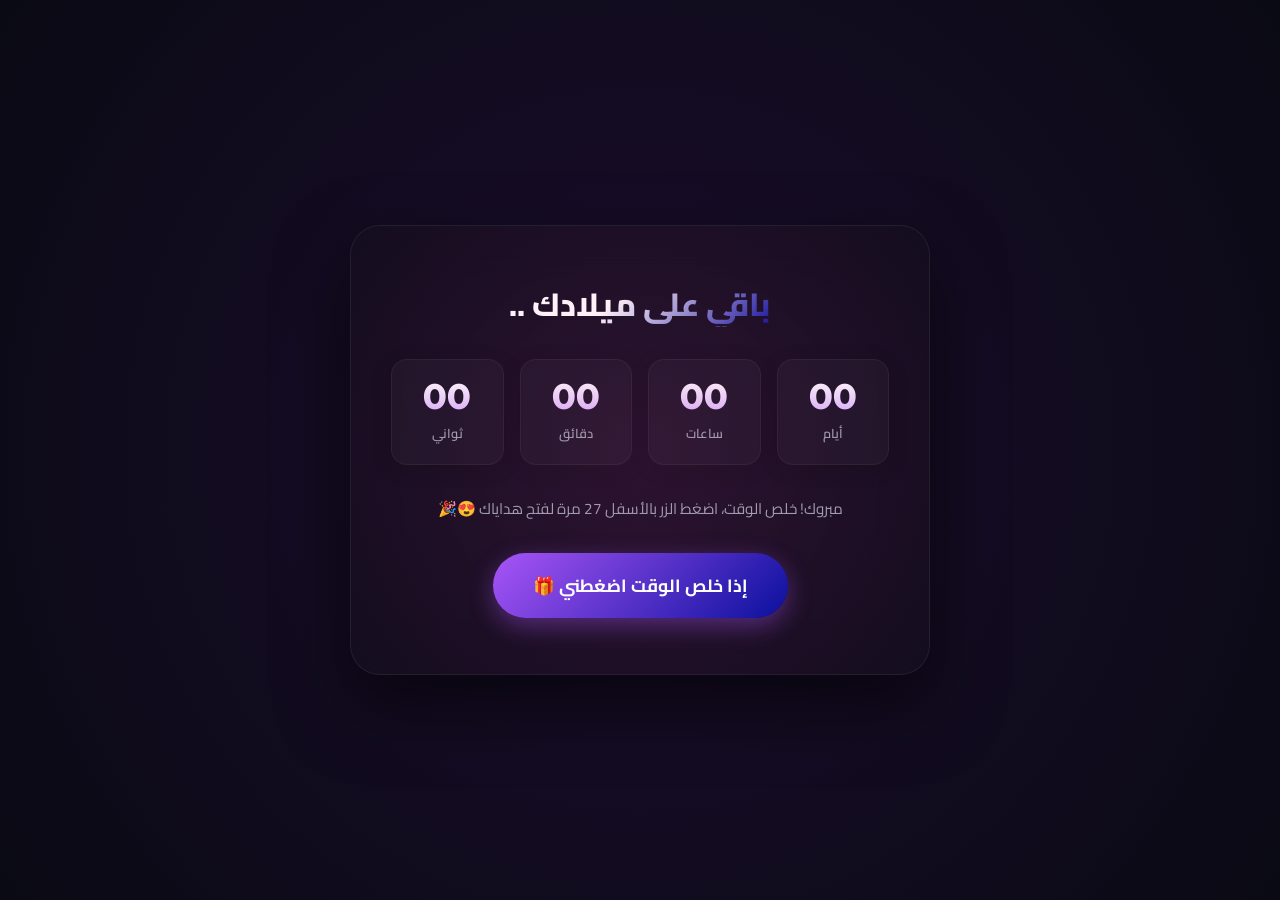
<file: index.html>
<!DOCTYPE html>
<html lang="ar" dir="rtl">
<head>
    <meta charset="UTF-8">
    <meta name="viewport" content="width=device-width, initial-scale=1.0">
    <title>كل عام وانت بالف خير! 🎉</title>
    <link rel="preconnect" href="https://fonts.googleapis.com">
    <link rel="preconnect" href="https://fonts.gstatic.com" crossorigin>
    <link href="https://fonts.googleapis.com/css2?family=Cairo:wght@300;400;600;700;900&family=Outfit:wght@300;400;600;800&display=swap" rel="stylesheet">
    <link rel="stylesheet" href="https://cdnjs.cloudflare.com/ajax/libs/font-awesome/6.4.0/css/all.min.css">
    <link rel="stylesheet" href="style.css">
</head>
<body>
    <canvas id="particle-canvas"></canvas>

    <div id="lock-screen" class="lock-container hidden">
        <div class="lock-card">
            <div class="lock-glow"></div>
            <h1 class="lock-title">باقي على ميلادك ..</h1>
            
            <div class="countdown-grid">
                <div class="countdown-item">
                    <span id="timer-days" class="countdown-val">00</span>
                    <span class="countdown-label">أيام</span>
                </div>
                <div class="countdown-item">
                    <span id="timer-hours" class="countdown-val">00</span>
                    <span class="countdown-label">ساعات</span>
                </div>
                <div class="countdown-item">
                    <span id="timer-minutes" class="countdown-val">00</span>
                    <span class="countdown-label">دقائق</span>
                </div>
                <div class="countdown-item">
                    <span id="timer-seconds" class="countdown-val">00</span>
                    <span class="countdown-label">ثواني</span>
                </div>
            </div>

            <p class="lock-hint">الصفحه بتفتح هنا تلقائياً بـ 4 يوليو الساعة 12:00 ص تماماً! 🤫</p>
            
            <button id="timer-unlock-btn" class="modern-btn locked-btn">
                <span>إذا خلص الوقت اضغطني 🎁</span>
                <div class="btn-glow"></div>
            </button>
        </div>
    </div>

    <!-- 1. SPLASH SCREEN (Intro & Audio Permission) -->
    <div id="splash-screen" class="splash-container hidden">
        <div class="splash-card">
            <div class="splash-glow"></div>
            <div class="gift-animation-container">
                <i class="fa-solid fa-gift floating-gift-icon"></i>
            </div>
            <h1 class="splash-title">فيصل</h1>
            <p class="splash-subtitle">جاهز تشوف وش المتخبي ؟ </p>
            <p class="splash-hint">ابيك تضغط هنا عشان تشتغل الاغنيه 🎵</p>
            <button id="start-btn" class="modern-btn">
                <span>يمديك تفتح الان.. 🚀</span>
                <div class="btn-glow"></div>
            </button>
        </div>
    </div>

    <div id="main-content" class="main-container hidden">
        <div class="audio-dropdown-container">
            <button id="music-toggle" class="audio-control-btn" aria-label="Toggle Music">
                <i class="fa-solid fa-music"></i>
            </button>
            <div id="audio-playlist" class="audio-dropdown-menu hidden">
                <div class="playlist-header">
                    <span>اختر الأغنية 🎵</span>
                </div>
                <ul class="playlist-items" id="playlist-items">
                    <!-- Dynamic playlist goes here -->
                </ul>
            </div>
        </div>

        <header class="app-header">
            <div class="profile-glow"></div>
            <span class="birthday-badge">4 يوليو 2026</span>
            <h1 class="main-title">كل عام وأنت بخير يا والله يجعله عام خفيف ولطيف وتسمع فيه يارب اجمل واحلى الاخبار ياحيي ياقيوم <span class="highlight">فيصل</span>! 🎉</h1>
            <p class="main-desc"> بهالمناسبه حاولت قد مااقدر اني اقدم شي حلو ومختلف عن العاده لكن ان شاء الله تعجبك 
                العمر كله يارب  بما انك الان <span class="age-highlight">14 ونص 😉</span> 
               فا جبت فكره بان على عدد سنوات عمرك فيه بطاقه تشمل شي حلو بنفس الوقت شي ممكن يفيدك وممكن يكون شي لك لحالك مو شرط مشاركه .. انجووي 
            </p>
            
            <div class="progress-container">
                <div class="progress-bar-wrapper">
                    <div id="progress-bar" class="progress-bar" style="width: 0%"></div>
                </div>
                <div class="progress-text">
                    <span>البطاقات: </span>
                    <span id="gifts-opened-count" class="counter">0</span> / 27
                </div>
            </div>
        </header>

        <main class="gifts-grid" id="gifts-grid">
        </main>

        <footer class="app-footer">
            <p>صُنع بكل تقدير للاسطوره والمبرمج فيــصل 🎂</p>
        </footer>
    </div>

    <div id="gift-modal" class="modal-overlay hidden">
        <div class="modal-wrapper">
            <div class="modal-glow"></div>
            <button id="close-modal-btn" class="close-btn" aria-label="Close Modal">
                <i class="fa-solid fa-xmark"></i>
            </button>
            
            <div class="modal-content">
                <div class="gift-badge-container">
                    <span class="modal-gift-number">هدية #<span id="modal-gift-id">1</span></span>
                </div>
                
                <div class="quote-section">
                    <i class="fa-solid fa-quote-right quote-icon"></i>
                    <p id="modal-quote" class="gift-quote"></p>
                </div>
                <div class="omaima-song-link-section">
                    <i class="fa-solid fa-music song-icon"></i>
                    <div class="song-wrapper">
                        <a id="modal-song-link" href="#" target="_blank" class="song-label-link">
                            أغنية اليوم 🎵 <i class="fa-solid fa-circle-play play-mini-icon"></i>
                        </a>
                    </div>
                </div>

                <hr class="modal-divider">
                
                <div class="riddle-section">
                    <div class="riddle-header">
                        <i class="fa-solid fa-brain riddle-icon"></i>
                        <div>
                            <h3 class="riddle-title">لغز اليوم 🤔</h3>
                        </div>
                    </div>
                    
                    <p id="modal-riddle-question" class="riddle-question">سؤال اللغز</p>
                    
                    <div class="riddle-answer-wrapper">
                        <button id="reveal-answer-btn" class="reveal-btn">كشف الإجابة 🔓</button>
                        <p id="modal-riddle-answer" class="riddle-answer hidden">الإجابة</p>
                    </div>
                </div>
            </div>
        </div>
    </div>

    <!-- Audio Instruction Toast -->
    <div id="audio-instruction-toast" class="toast-notification hidden">
        <div class="toast-content">
            <i class="fa-solid fa-music toast-icon"></i>
            <div class="toast-text">
                <h4>اختر أغنية لتشغيلها 🎵</h4>
                <p>اضغط على أيقونة النوتة الموسيقية بالزاوية واختر الأغنية اللي تبيها!</p>
            </div>
            <button id="close-toast-btn" class="toast-close" aria-label="Close Toast">
                <i class="fa-solid fa-xmark"></i>
            </button>
        </div>
    </div>

    <!-- Scripts -->
    <script src="audio.js"></script>
    <script src="app.js"></script>
</body>
</html>
</file>
<file: style.css>
:root {
    --bg-dark: #0a0a14;
    --bg-card: rgba(20, 20, 35, 0.45);
    --bg-card-hover: rgba(30, 30, 55, 0.7);
    --border-color: rgba(255, 255, 255, 0.08);
    --border-glow: rgba(168, 85, 247, 0.4);
    
    --primary: #a855f7; /* Purple */
    --primary-glow: rgba(168, 85, 247, 0.6);
    --secondary: #0b109d; /* Pink */
    --secondary-glow: rgba(64, 19, 211, 0.6);
    --accent: #eab308; /* Gold */
    --accent-glow: rgba(234, 179, 8, 0.6);
    
    --text-main: #f3f4f6;
    --text-muted: #9ca3af;
    --text-glow: #ffffff;
    
    --font-ar: 'Cairo', sans-serif;
    --font-en: 'Outfit', sans-serif;
    
    --transition-smooth: all 0.4s cubic-bezier(0.16, 1, 0.3, 1);
}

* {
    margin: 0;
    padding: 0;
    box-sizing: border-box;
}

body {
    background-color: var(--bg-dark);
    color: var(--text-main);
    font-family: var(--font-ar);
    min-height: 100vh;
    overflow-x: hidden;
    position: relative;
}

#particle-canvas {
    position: fixed;
    top: 0;
    left: 0;
    width: 100vw;
    height: 100vh;
    z-index: 0;
    pointer-events: none;
}

.splash-container {
    position: fixed;
    top: 0;
    left: 0;
    width: 100%;
    height: 100%;
    background: radial-gradient(circle at center, #181135 0%, var(--bg-dark) 100%);
    display: flex;
    justify-content: center;
    align-items: center;
    z-index: 100;
    transition: opacity 0.8s cubic-bezier(0.16, 1, 0.3, 1), visibility 0.8s;
}

.splash-container.fade-out {
    opacity: 0;
    visibility: hidden;
}

.splash-card {
    background: rgba(15, 15, 30, 0.6);
    backdrop-filter: blur(20px);
    -webkit-backdrop-filter: blur(20px);
    border: 1px solid var(--border-color);
    padding: 3rem 2rem;
    border-radius: 24px;
    width: 90%;
    max-width: 480px;
    text-align: center;
    position: relative;
    overflow: hidden;
    box-shadow: 0 20px 50px rgba(0, 0, 0, 0.5);
    display: flex;
    flex-direction: column;
    align-items: center;
    justify-content: center;
}

.splash-glow {
    position: absolute;
    top: -50%;
    left: -50%;
    width: 200%;
    height: 200%;
    background: radial-gradient(circle, rgba(168, 85, 247, 0.15) 0%, transparent 60%);
    pointer-events: none;
}

.gift-animation-container {
    font-size: 5rem;
    color: var(--primary);
    margin-bottom: 1.5rem;
    filter: drop-shadow(0 0 15px var(--primary-glow));
    animation: bounce 2s infinite alternate;
}

@keyframes bounce {
    0% {
        transform: translateY(0) scale(1) rotate(0deg);
        color: var(--primary);
        filter: drop-shadow(0 0 15px var(--primary-glow));
    }
    50% {
        transform: translateY(-15px) scale(1.05) rotate(5deg);
        color: var(--secondary);
        filter: drop-shadow(0 0 25px var(--secondary-glow));
    }
    100% {
        transform: translateY(0) scale(1) rotate(-5deg);
        color: var(--accent);
        filter: drop-shadow(0 0 20px var(--accent-glow));
    }
}

.splash-title {
    font-size: 2.8rem;
    font-weight: 900;
    margin-bottom: 0.5rem;
    background: linear-gradient(135deg, #fff 30%, var(--primary) 70%, var(--secondary) 100%);
    -webkit-background-clip: text;
    -webkit-text-fill-color: transparent;
    font-family: var(--font-en);
    letter-spacing: 2px;
}

.splash-subtitle {
    font-size: 1.25rem;
    color: var(--text-main);
    margin-bottom: 1rem;
    font-weight: 600;
}

.splash-hint {
    font-size: 0.95rem;
    color: var(--text-muted);
    margin-bottom: 2rem;
}

.modern-btn {
    background: linear-gradient(135deg, var(--primary) 0%, var(--secondary) 100%);
    border: none;
    outline: none;
    color: #fff;
    font-family: var(--font-ar);
    font-weight: 700;
    font-size: 1.1rem;
    padding: 1rem 2.5rem;
    border-radius: 50px;
    cursor: pointer;
    position: relative;
    overflow: hidden;
    box-shadow: 0 8px 24px rgba(168, 85, 247, 0.4);
    transition: var(--transition-smooth);
}

.modern-btn span {
    position: relative;
    z-index: 2;
}

.modern-btn::before {
    content: '';
    position: absolute;
    top: 0;
    left: 0;
    width: 100%;
    height: 100%;
    background: linear-gradient(135deg, var(--secondary) 0%, var(--primary) 100%);
    opacity: 0;
    z-index: 1;
    transition: var(--transition-smooth);
}

.modern-btn:hover {
    transform: translateY(-3px) scale(1.03);
    box-shadow: 0 12px 30px rgba(236, 72, 153, 0.5);
}

.modern-btn:hover::before {
    opacity: 1;
}

.modern-btn:active {
    transform: translateY(-1px) scale(0.98);
}

.main-container {
    position: relative;
    z-index: 1;
    max-width: 1200px;
    margin: 0 auto;
    padding: 3rem 1.5rem 6rem 1.5rem;
}

.hidden {
    display: none !important;
}

.audio-control-btn {
    position: fixed;
    top: 20px;
    left: 20px;
    width: 50px;
    height: 50px;
    border-radius: 50%;
    background: rgba(15, 15, 30, 0.6);
    border: 1px solid var(--border-color);
    color: var(--text-main);
    display: flex;
    justify-content: center;
    align-items: center;
    cursor: pointer;
    z-index: 10;
    backdrop-filter: blur(10px);
    -webkit-backdrop-filter: blur(10px);
    box-shadow: 0 4px 15px rgba(0, 0, 0, 0.3);
    transition: var(--transition-smooth);
}

.audio-control-btn:hover {
    background: var(--primary);
    color: #fff;
    transform: scale(1.1);
    box-shadow: 0 0 15px var(--primary-glow);
}

.audio-control-btn.muted i::before {
    content: "\f6a9"; 
}

.app-header {
    text-align: center;
    margin-bottom: 4rem;
    position: relative;
    padding: 2rem 1rem;
}

.profile-glow {
    position: absolute;
    top: -20px;
    left: 50%;
    transform: translateX(-50%);
    width: 150px;
    height: 150px;
    background: radial-gradient(circle, rgba(236, 72, 153, 0.25) 0%, transparent 70%);
    pointer-events: none;
}

.birthday-badge {
    background: rgba(234, 179, 8, 0.15);
    border: 1px solid var(--accent);
    color: var(--accent);
    padding: 0.4rem 1.2rem;
    border-radius: 50px;
    font-size: 0.9rem;
    font-weight: 700;
    display: inline-block;
    margin-bottom: 1.5rem;
    letter-spacing: 1px;
    font-family: var(--font-en);
}

.main-title {
    font-size: 3rem;
    font-weight: 900;
    margin-bottom: 1.5rem;
    line-height: 1.3;
}

.main-title .highlight {
    background: linear-gradient(135deg, var(--primary) 0%, var(--secondary) 100%);
    -webkit-background-clip: text;
    -webkit-text-fill-color: transparent;
    text-shadow: 0 0 30px rgba(168, 85, 247, 0.2);
}

.main-desc {
    font-size: 1.15rem;
    color: var(--text-muted);
    max-width: 750px;
    margin: 0 auto 2.5rem auto;
    line-height: 1.8;
}

.age-highlight {
    color: var(--secondary);
    font-weight: 900;
    font-size: 1.4rem;
    font-family: var(--font-en);
}

.progress-container {
    max-width: 500px;
    margin: 0 auto;
    background: rgba(255, 255, 255, 0.03);
    border: 1px solid var(--border-color);
    padding: 1rem;
    border-radius: 16px;
    backdrop-filter: blur(5px);
    -webkit-backdrop-filter: blur(5px);
}

.progress-bar-wrapper {
    height: 8px;
    width: 100%;
    background: rgba(255, 255, 255, 0.05);
    border-radius: 10px;
    overflow: hidden;
    margin-bottom: 0.6rem;
}

.progress-bar {
    height: 100%;
    background: linear-gradient(90deg, var(--primary) 0%, var(--secondary) 100%);
    border-radius: 10px;
    box-shadow: 0 0 10px var(--primary-glow);
    transition: width 0.6s cubic-bezier(0.16, 1, 0.3, 1);
}

.progress-text {
    font-size: 0.9rem;
    color: var(--text-muted);
    font-weight: 600;
}

.progress-text .counter {
    color: var(--text-main);
    font-family: var(--font-en);
    font-size: 1.1rem;
    font-weight: 800;
}

.gifts-grid {
    display: grid;
    grid-template-columns: repeat(auto-fill, minmax(180px, 1fr));
    gap: 1.5rem;
    margin-bottom: 4rem;
}

.gift-card {
    background: var(--bg-card);
    backdrop-filter: blur(12px);
    -webkit-backdrop-filter: blur(12px);
    border: 1px solid var(--border-color);
    border-radius: 20px;
    padding: 1.8rem 1rem;
    text-align: center;
    cursor: pointer;
    position: relative;
    overflow: hidden;
    display: flex;
    flex-direction: column;
    align-items: center;
    justify-content: center;
    transition: var(--transition-smooth);
}

.gift-card:hover {
    transform: translateY(-8px) scale(1.02);
    background: var(--bg-card-hover);
    border-color: var(--border-glow);
    box-shadow: 0 15px 30px rgba(168, 85, 247, 0.15), 0 0 15px rgba(168, 85, 247, 0.1);
}

.gift-card::before {
    content: '';
    position: absolute;
    top: 0;
    left: 0;
    width: 100%;
    height: 100%;
    background: radial-gradient(circle at top right, rgba(236, 72, 153, 0.1) 0%, transparent 60%);
    pointer-events: none;
}

.gift-card-icon-container {
    width: 65px;
    height: 65px;
    border-radius: 50%;
    background: rgba(255, 255, 255, 0.03);
    border: 1px solid rgba(255, 255, 255, 0.05);
    display: flex;
    justify-content: center;
    align-items: center;
    margin-bottom: 1.2rem;
    font-size: 1.8rem;
    color: var(--primary);
    transition: var(--transition-smooth);
}

.gift-card:hover .gift-card-icon-container {
    transform: scale(1.15) rotate(10deg);
    background: rgba(168, 85, 247, 0.1);
    color: var(--secondary);
    border-color: rgba(168, 85, 247, 0.2);
}

.gift-card-number {
    font-family: var(--font-en);
    font-weight: 800;
    font-size: 1.4rem;
    color: var(--text-main);
    margin-bottom: 0.3rem;
}

.gift-card-label {
    font-size: 0.85rem;
    color: var(--text-muted);
    font-weight: 600;
}

.gift-card.opened {
    border-color: rgba(234, 179, 8, 0.3);
    background: rgba(234, 179, 8, 0.05);
}

.gift-card.opened .gift-card-icon-container {
    color: var(--accent);
    background: rgba(234, 179, 8, 0.08);
}

.gift-card.opened::after {
    content: 'تم الفتح';
    position: absolute;
    top: 10px;
    right: 10px;
    background: var(--accent);
    color: #000;
    font-size: 0.65rem;
    font-weight: 800;
    padding: 0.2rem 0.5rem;
    border-radius: 50px;
}

.app-footer {
    text-align: center;
    color: var(--text-muted);
    font-size: 0.9rem;
    border-top: 1px solid var(--border-color);
    padding-top: 2rem;
}

.modal-overlay {
    position: fixed;
    top: 0;
    left: 0;
    width: 100%;
    height: 100%;
    background: rgba(5, 5, 10, 0.85);
    backdrop-filter: blur(15px);
    -webkit-backdrop-filter: blur(15px);
    display: flex;
    justify-content: center;
    align-items: center;
    z-index: 200;
    opacity: 0;
    visibility: hidden;
    transition: opacity 0.4s cubic-bezier(0.16, 1, 0.3, 1), visibility 0.4s;
}

.modal-overlay:not(.hidden) {
    opacity: 1;
    visibility: visible;
}

.modal-wrapper {
    background: rgba(18, 18, 35, 0.8);
    border: 1px solid var(--border-color);
    border-radius: 28px;
    width: 90%;
    max-width: 550px;
    position: relative;
    padding: 2.5rem 2rem;
    box-shadow: 0 25px 60px rgba(0, 0, 0, 0.6);
    transform: scale(0.9) translateY(20px);
    transition: transform 0.4s cubic-bezier(0.16, 1, 0.3, 1);
    overflow: hidden;
}

.modal-overlay:not(.hidden) .modal-wrapper {
    transform: scale(1) translateY(0);
}

.modal-glow {
    position: absolute;
    top: -40%;
    left: -40%;
    width: 180%;
    height: 180%;
    background: radial-gradient(circle, rgba(168, 85, 247, 0.12) 0%, transparent 60%);
    pointer-events: none;
}

.close-btn {
    position: absolute;
    top: 20px;
    left: 20px;
    width: 36px;
    height: 36px;
    border-radius: 50%;
    background: rgba(255, 255, 255, 0.05);
    border: 1px solid rgba(255, 255, 255, 0.08);
    color: var(--text-muted);
    display: flex;
    justify-content: center;
    align-items: center;
    cursor: pointer;
    transition: var(--transition-smooth);
    z-index: 10;
}

.close-btn:hover {
    background: rgba(255, 255, 255, 0.1);
    color: var(--text-main);
    transform: rotate(90deg);
}

.gift-badge-container {
    display: flex;
    justify-content: center;
    margin-bottom: 1.5rem;
}

.modal-gift-number {
    font-family: var(--font-en);
    background: linear-gradient(135deg, var(--primary) 0%, var(--secondary) 100%);
    color: #fff;
    padding: 0.4rem 1.2rem;
    border-radius: 50px;
    font-size: 0.95rem;
    font-weight: 800;
    box-shadow: 0 4px 15px rgba(168, 85, 247, 0.3);
}

.quote-section {
    position: relative;
    text-align: center;
    padding: 1rem 0;
    margin-bottom: 1.5rem;
}

.quote-icon {
    font-size: 2.2rem;
    color: rgba(236, 72, 153, 0.15);
    position: absolute;
    top: -5px;
    right: 10px;
}

.gift-quote {
    font-size: 1.35rem;
    font-weight: 700;
    line-height: 1.7;
    color: #fff;
    position: relative;
    z-index: 2;
    text-shadow: 0 2px 10px rgba(0,0,0,0.3);
}

.modal-divider {
    border: 0;
    height: 1px;
    background: linear-gradient(90deg, transparent 0%, rgba(255,255,255,0.08) 50%, transparent 100%);
    margin: 1.5rem 0;
}

.riddle-section {
    background: rgba(255, 255, 255, 0.02);
    border: 1px solid rgba(255, 255, 255, 0.04);
    padding: 1.5rem;
    border-radius: 20px;
    margin-top: 1rem;
}

.riddle-header {
    display: flex;
    align-items: center;
    gap: 1.2rem;
    margin-bottom: 1.2rem;
}

.riddle-icon {
    font-size: 2.2rem;
    color: var(--accent);
    filter: drop-shadow(0 0 8px rgba(234, 179, 8, 0.4));
}

.riddle-title {
    font-size: 1.3rem;
    font-weight: 800;
    color: #fff;
}

.riddle-question {
    font-size: 1.1rem;
    color: #fff;
    line-height: 1.8;
    font-weight: 600;
    margin-bottom: 1.5rem;
    background: rgba(255, 255, 255, 0.03);
    padding: 1.2rem;
    border-radius: 12px;
    border-right: 4px solid var(--accent);
    text-align: right;
}

.riddle-answer-wrapper {
    display: flex;
    flex-direction: column;
    gap: 1rem;
    align-items: center;
    width: 100%;
}

.reveal-btn {
    background: linear-gradient(135deg, var(--accent) 0%, #f59e0b 100%);
    border: none;
    color: #0d0d1e;
    padding: 0.75rem 2rem;
    border-radius: 12px;
    font-weight: 700;
    font-size: 1rem;
    cursor: pointer;
    transition: all 0.3s cubic-bezier(0.4, 0, 0.2, 1);
    box-shadow: 0 4px 15px rgba(234, 179, 8, 0.3);
    font-family: inherit;
}

.reveal-btn:hover {
    transform: translateY(-2px);
    box-shadow: 0 6px 20px rgba(234, 179, 8, 0.5);
}

.reveal-btn:active {
    transform: translateY(0);
}

.riddle-answer {
    font-size: 1.15rem;
    color: #10b981;
    font-weight: 700;
    background: rgba(16, 185, 129, 0.1);
    border: 1px solid rgba(16, 185, 129, 0.25);
    padding: 0.8rem 1.5rem;
    border-radius: 12px;
    width: 100%;
    text-align: center;
    animation: fadeIn 0.4s ease-out;
}

.riddle-answer.hidden {
    display: none;
}

@keyframes fadeIn {
    from {
        opacity: 0;
        transform: translateY(10px);
    }
    to {
        opacity: 1;
        transform: translateY(0);
    }
}

@media (max-width: 768px) {
    .main-title {
        font-size: 2.2rem;
    }
    
    .main-desc {
        font-size: 1rem;
    }
    
    .gifts-grid {
        grid-template-columns: repeat(auto-fill, minmax(130px, 1fr));
        gap: 1rem;
    }
    
    .gift-card {
        padding: 1.2rem 0.8rem;
    }
    
    .gift-card-icon-container {
        width: 50px;
        height: 50px;
        font-size: 1.4rem;
        margin-bottom: 0.8rem;
    }
    
    .gift-card-number {
        font-size: 1.1rem;
    }
    
    .modal-wrapper {
        padding: 2rem 1.5rem;
    }
    
    .gift-quote {
        font-size: 1.15rem;
    }
}

.lock-container {
    position: fixed;
    top: 0;
    left: 0;
    width: 100%;
    height: 100%;
    background: radial-gradient(circle at center, #1b0d2d 0%, var(--bg-dark) 100%);
    display: flex;
    justify-content: center;
    align-items: center;
    z-index: 300;
    transition: opacity 0.8s cubic-bezier(0.16, 1, 0.3, 1), visibility 0.8s;
}

.lock-card {
    background: rgba(12, 12, 25, 0.5);
    backdrop-filter: blur(25px);
    -webkit-backdrop-filter: blur(25px);
    border: 1px solid var(--border-color);
    padding: 3.5rem 2.5rem;
    border-radius: 30px;
    width: 90%;
    max-width: 580px;
    text-align: center;
    position: relative;
    overflow: hidden;
    box-shadow: 0 30px 70px rgba(0, 0, 0, 0.6);
    display: flex;
    flex-direction: column;
    align-items: center;
}

.lock-glow {
    position: absolute;
    top: -50%;
    left: -50%;
    width: 200%;
    height: 200%;
    background: radial-gradient(circle, rgba(236, 72, 153, 0.12) 0%, transparent 60%);
    pointer-events: none;
}

.lock-title {
    font-size: 2rem;
    font-weight: 800;
    margin-bottom: 2rem;
    background: linear-gradient(135deg, #fff 40%, var(--secondary) 100%);
    -webkit-background-clip: text;
    -webkit-text-fill-color: transparent;
    line-height: 1.4;
}

.countdown-grid {
    display: grid;
    grid-template-columns: repeat(4, 1fr);
    gap: 1rem;
    width: 100%;
    margin-bottom: 2rem;
}

.countdown-item {
    background: rgba(255, 255, 255, 0.03);
    border: 1px solid rgba(255, 255, 255, 0.05);
    padding: 1.2rem 0.5rem;
    border-radius: 16px;
    display: flex;
    flex-direction: column;
    align-items: center;
    justify-content: center;
    box-shadow: 0 4px 20px rgba(0,0,0,0.2);
}

.countdown-val {
    font-family: var(--font-en);
    font-size: 2.2rem;
    font-weight: 800;
    color: #fff;
    line-height: 1;
    margin-bottom: 0.4rem;
    background: linear-gradient(180deg, #fff 0%, #d8b4fe 100%);
    -webkit-background-clip: text;
    -webkit-text-fill-color: transparent;
}

.countdown-label {
    font-size: 0.8rem;
    color: var(--text-muted);
    font-weight: 600;
}

.lock-hint {
    font-size: 0.95rem;
    color: var(--text-muted);
    margin-bottom: 2rem;
    line-height: 1.6;
}

.lyric-card {
    background: rgba(236, 72, 153, 0.06);
    border: 1px solid rgba(236, 72, 153, 0.2);
    border-radius: 20px;
    padding: 1.5rem;
    width: 100%;
    margin-top: 2rem;
    box-shadow: 0 10px 25px rgba(236, 72, 153, 0.08);
    animation: slideUpFade 0.5s cubic-bezier(0.16, 1, 0.3, 1) forwards;
    text-align: right; /* Match Arabic direction */
}

@keyframes slideUpFade {
    0% {
        opacity: 0;
        transform: translateY(15px);
    }
    100% {
        opacity: 1;
        transform: translateY(0);
    }
}

.lyric-header {
    display: flex;
    align-items: center;
    gap: 0.6rem;
    font-size: 0.9rem;
    color: var(--secondary);
    font-weight: 700;
    margin-bottom: 0.8rem;
}

.music-note-animated {
    animation: rotateNote 3s linear infinite;
}

@keyframes rotateNote {
    0% { transform: rotate(0deg); }
    100% { transform: rotate(360deg); }
}

.lyric-content {
    font-size: 1.15rem;
    font-weight: 700;
    color: #fff;
    line-height: 1.6;
    font-style: italic;
    position: relative;
    padding-right: 1.2rem;
}

.lyric-content::before {
    content: '“';
    font-size: 2rem;
    color: rgba(236, 72, 153, 0.3);
    position: absolute;
    right: -5px;
    top: -10px;
}

.bypass-link {
    background: none;
    border: none;
    outline: none;
    color: rgba(255, 255, 255, 0.2);
    font-size: 0.8rem;
    cursor: pointer;
    margin-top: 2.5rem;
    font-family: var(--font-ar);
    transition: var(--transition-smooth);
    border-bottom: 1px dashed rgba(255, 255, 255, 0.1);
    padding-bottom: 2px;
}

.bypass-link:hover {
    color: var(--accent);
    border-bottom-color: var(--accent);
    text-shadow: 0 0 8px var(--accent-glow);
}

.omaima-song-link-section {
    background: rgba(236, 72, 153, 0.04);
    border: 1px dashed rgba(236, 72, 153, 0.25);
    padding: 1.2rem;
    border-radius: 16px;
    display: flex;
    align-items: center;
    gap: 1.2rem;
    margin-top: 1rem;
    text-align: right;
}

.song-icon {
    font-size: 1.8rem;
    color: var(--secondary);
    filter: drop-shadow(0 0 5px var(--secondary-glow));
    animation: rotateMusicNote 4s linear infinite;
}

@keyframes rotateMusicNote {
    0% { transform: rotate(0deg) scale(1); }
    50% { transform: rotate(180deg) scale(1.1); }
    100% { transform: rotate(360deg) scale(1); }
}

.song-wrapper {
    display: flex;
    flex-direction: column;
}

.song-label-link {
    font-size: 1.25rem;
    font-weight: 800;
    color: var(--secondary);
    text-decoration: none;
    display: inline-flex;
    align-items: center;
    gap: 0.6rem;
    transition: var(--transition-smooth);
    text-shadow: 0 0 10px rgba(236, 72, 153, 0.1);
    width: fit-content;
}

.song-label-link:hover {
    color: #fff;
    text-shadow: 0 0 15px var(--secondary-glow);
    transform: scale(1.03);
}

.play-mini-icon {
    font-size: 1.1rem;
    opacity: 0.8;
}

@media (max-width: 580px) {
    .lock-card {
        padding: 2.5rem 1.5rem;
    }
    .lock-title {
        font-size: 1.6rem;
    }
    .countdown-val {
        font-size: 1.7rem;
    }
    .countdown-item {
        padding: 0.8rem 0.3rem;
    }
    .lyric-content {
        font-size: 1rem;
    }
}

/* Audio Dropdown and Toast Styles */
.audio-dropdown-container {
    position: fixed;
    top: 20px;
    left: 20px;
    z-index: 100;
}

.audio-dropdown-menu {
    position: absolute;
    top: 60px;
    left: 0;
    width: 220px;
    background: rgba(15, 15, 30, 0.85);
    border: 1px solid rgba(255, 255, 255, 0.08);
    border-radius: 16px;
    box-shadow: 0 10px 30px rgba(0, 0, 0, 0.5);
    backdrop-filter: blur(20px);
    -webkit-backdrop-filter: blur(20px);
    overflow: hidden;
    transition: all 0.3s cubic-bezier(0.4, 0, 0.2, 1);
    transform-origin: top left;
    z-index: 99;
}

.audio-dropdown-menu.hidden {
    display: block !important;
    opacity: 0;
    transform: scale(0.9) translateY(-10px);
    pointer-events: none;
}

.playlist-header {
    padding: 0.8rem 1rem;
    border-bottom: 1px solid rgba(255, 255, 255, 0.06);
    font-size: 0.9rem;
    font-weight: 700;
    color: var(--accent);
    text-align: right;
}

.playlist-items {
    list-style: none;
    padding: 0.4rem 0;
    margin: 0;
    max-height: 250px;
    overflow-y: auto;
}

.playlist-items li {
    padding: 0.7rem 1rem;
    font-size: 0.9rem;
    color: var(--text-main);
    cursor: pointer;
    transition: all 0.2s ease;
    text-align: right;
    display: flex;
    justify-content: space-between;
    align-items: center;
    gap: 0.8rem;
    border-radius: 8px;
    margin: 0.2rem 0.4rem;
    direction: rtl;
}

.playlist-items li:hover, .playlist-items li.active {
    background: rgba(234, 179, 8, 0.15);
    color: var(--accent);
}

.playlist-items li.active::before {
    content: "▶";
    font-size: 0.75rem;
    color: var(--accent);
    margin-left: 0.5rem;
}

/* Toast Notification Styles */
.toast-notification {
    position: fixed;
    bottom: 30px;
    right: 30px;
    z-index: 200;
    background: rgba(15, 15, 30, 0.85);
    border: 1px solid rgba(234, 179, 8, 0.3);
    border-radius: 20px;
    box-shadow: 0 10px 30px rgba(0, 0, 0, 0.4), 0 0 15px rgba(234, 179, 8, 0.1);
    backdrop-filter: blur(20px);
    -webkit-backdrop-filter: blur(20px);
    width: 320px;
    padding: 1.2rem;
    transition: all 0.5s cubic-bezier(0.175, 0.885, 0.32, 1.275);
    animation: slideInUp 0.6s cubic-bezier(0.175, 0.885, 0.32, 1.275);
}

.toast-notification.hidden {
    display: block !important;
    opacity: 0;
    transform: translateY(100px) scale(0.9);
    pointer-events: none;
}

.toast-content {
    display: flex;
    align-items: flex-start;
    gap: 0.8rem;
    position: relative;
    text-align: right;
    direction: rtl;
}

.toast-icon {
    font-size: 1.5rem;
    color: var(--accent);
    margin-top: 0.2rem;
    animation: pulse 1.5s infinite;
}

.toast-text {
    flex: 1;
}

.toast-text h4 {
    margin: 0 0 0.2rem 0;
    font-size: 1rem;
    font-weight: 700;
    color: #fff;
}

.toast-text p {
    margin: 0;
    font-size: 0.85rem;
    color: var(--text-muted);
    line-height: 1.5;
}

.toast-close {
    background: none;
    border: none;
    color: var(--text-muted);
    font-size: 1rem;
    cursor: pointer;
    padding: 0.2rem;
    transition: color 0.2s ease;
}

.toast-close:hover {
    color: #fff;
}

@keyframes slideInUp {
    from {
        opacity: 0;
        transform: translateY(100px) scale(0.9);
    }
    to {
        opacity: 1;
        transform: translateY(0) scale(1);
    }
}

@keyframes pulse {
    0% {
        transform: scale(1);
        opacity: 1;
    }
    50% {
        transform: scale(1.1);
        opacity: 0.8;
    }
    100% {
        transform: scale(1);
        opacity: 1;
    }
}
</file>
